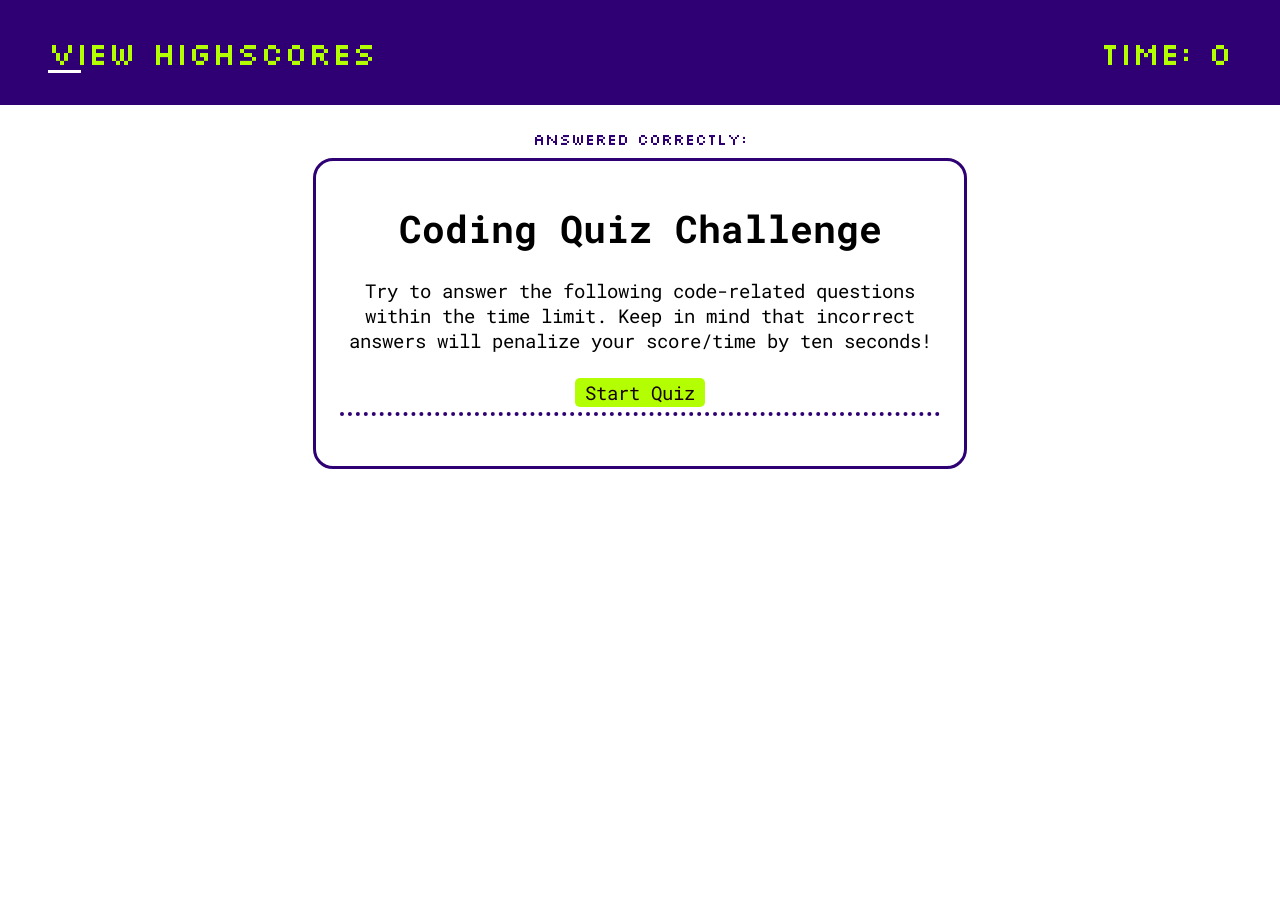
<file: index.html>
<!DOCTYPE html>
<html lang="en-gb">

<head>
  <meta charset="UTF-8" />
  <meta name="viewport" content="width=device-width, initial-scale=1.0" />
  <meta http-equiv="X-UA-Compatible" content="ie=edge" />
  <style>
    @import url('https://fonts.googleapis.com/css2?family=Roboto+Mono:ital,wght@0,100;0,500;0,600;0,700;1,100;1,500;1,600;1,700&display=swap');
    @import url('https://fonts.googleapis.com/css2?family=Roboto+Mono:ital,wght@0,100;0,500;0,600;0,700;1,100;1,500;1,600;1,700&family=Silkscreen:wght@400;700&display=swap');
  </style>

  <title>Coding Quiz</title>

  <link rel="stylesheet" href="./assets/css/styles.css" />
</head>

<body>
  <header>
    <div class="scores"><a href="highscores.html">View Highscores</a></div>
    
    <div class="timer">Time: <span id="time">0</span></div>
  </header>

  <div class="score">Answered Correctly: <span class="current-score"></span></div>
  <div class="wrapper">
    
    <div id="start-screen" class="start">
      <h1>Coding Quiz Challenge</h1>
      <p>
        Try to answer the following code-related questions within the time
        limit. Keep in mind that incorrect answers will penalize your
        score/time by ten seconds!
      </p>
      <button id="start">Start Quiz</button>
    </div>

    <div id="questions" class="hide questions">
      <h2 class="section-title"></h2>
      <h3 id="question-title"></h3>
      
      <div id="choices" class="choices"></div>
    </div>

    <div id="end-screen" class="hide">
      <h2>All done!</h2>
      <p>Your final score is <span id="final-score"></span>.</p>
      <p>
        Enter initials: <input type="text" id="initials" max="3" />
        <button id="submit">Submit</button>
      </p>
    </div>
<a href="./highscores.html"></a>
    <div id="feedback" class="feedback hide"></div>
  </div>

  <script src="./assets/js/logic.js"></script>
  <script src="./assets/js/questions.js" type="module"></script>
</body>

</html>
</file>
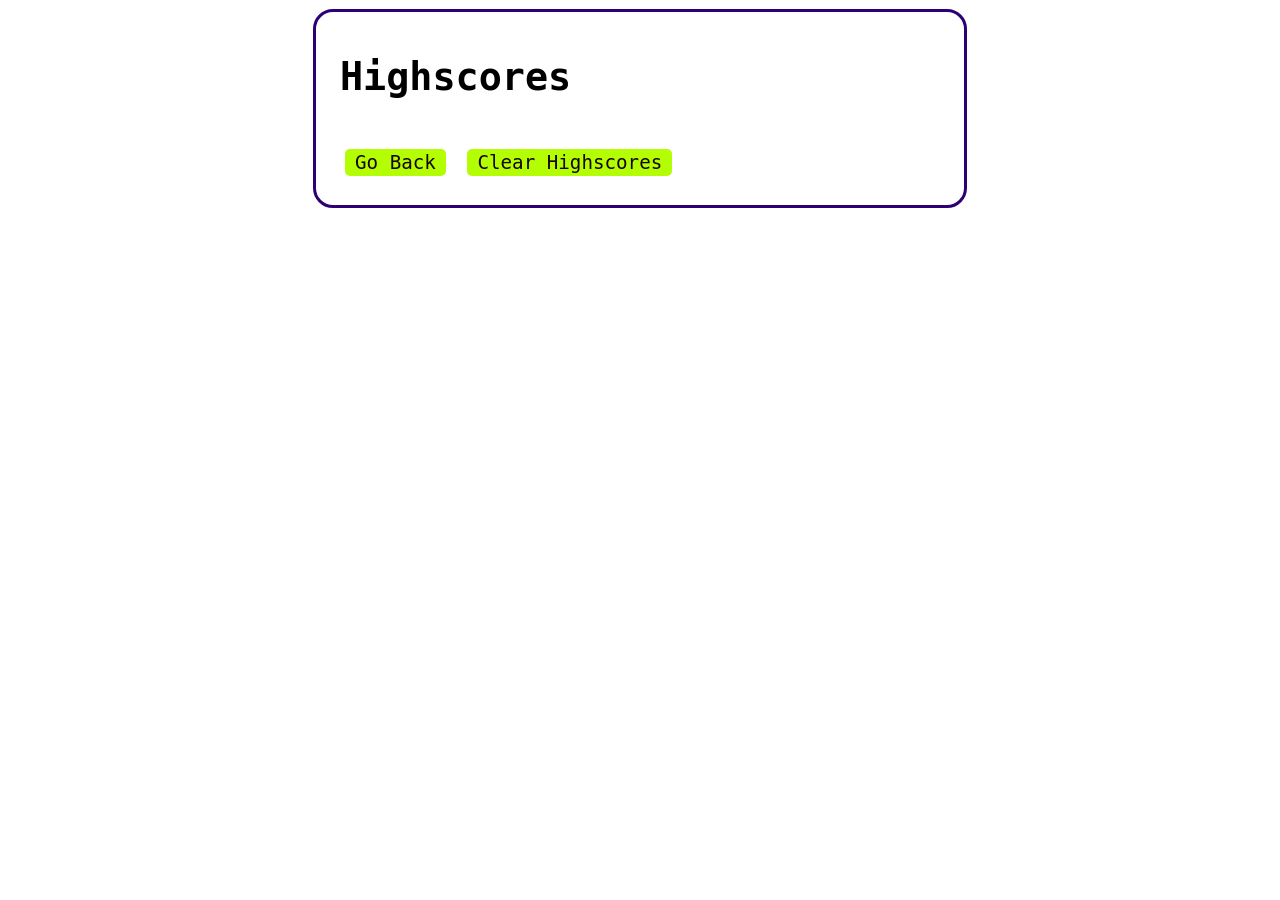
<file: highscores.html>
<!DOCTYPE html>
<html lang="en">
  <head>
    <meta charset="UTF-8" />
    <meta name="viewport" content="width=device-width, initial-scale=1.0" />
    <meta http-equiv="X-UA-Compatible" content="ie=edge" />
    <title>Highscores</title>

    <link rel="stylesheet" href="./assets/css/styles.css" />
  </head>

  <body>
    <div class="wrapper">
      <h1>Highscores</h1>
      <ol id="highscores"></ol>

      <a href="index.html"><button>Go Back</button></a>
      <button id="clear">Clear Highscores</button>
    </div>

    <script src="./assets/js/scores.js"></script>
    <!-- <script src="./assets/js/logic.js"></script> -->
  </body>
</html>
</file>
<file: assets/css/styles.css>
:root {
  --primary-color:#2e0073;
  --secondary-color:#b3fe03;
  --secondary-hover-color:#eeff00;
}

body {
  font-family: 'Roboto Mono', monospace;
  font-size: 1.2rem;
  margin: 0;
  padding: 0;
}

h2.section-title {margin-bottom: 4px; margin-top: 0px; border-bottom: 4px dotted var(--primary-color);
  font-family: 'Silkscreen', sans-serif;
  font-weight: 700;
}

header {
  font-family: 'Silkscreen', sans-serif;
  /* font-weight: 700; */
  display: flex;
  padding: 2rem 3rem;
  justify-content: space-between;
  background-color: var(--primary-color);
}

.scores a,.timer  {
  
  color: var(--secondary-color);
  font-size: 2rem;
  position: relative;
 }
 
 .current-score,.score {
  text-transform: uppercase;
  font-family: 'Silkscreen', sans-serif;
  text-align: center;
  color: var(--primary-color);
  margin-top: 1.5rem;
  font-size: 1rem;
  position: relative;
 }

 .current-score {
  background-color: var(--secondary-color);
 }

a {
  text-decoration: none;
  transition: color 0.1s;
}

a:hover {
  color: var(--secondary-hover-color);
}

a::after {
  content: '';
  position: absolute;
  bottom: 0;
  left: 0;
  height: 3px;
  width: 10%;
  background-color: white;
  transition: width 0.3s ease-in-out;
}

a:hover::after {
  width: 100%;
}

button {
  font-family: 'Roboto Mono', monospace;
  display: inline-block;
  margin: 5px;
  cursor: pointer;
  font-size: 100%;
  background-color: var(--secondary-color);
  border-radius: 5px;
  padding: 2px 10px;
  color: rgb(24, 4, 4);
  border: 0;
  transition: all 0.2s ease-in-out;
}

button:hover {
  background-color: var(--primary-color);
  color: #b3fe03;
}

.choices button {
  display: flex;
  width: 100%;
  padding: 0.5rem 2rem;
  font-size: 1rem;
}

input[type="text"] {
  font-size: 100%;
}

ol {
  padding-left: 0px;
  max-height: 400px;
  overflow: auto;
}

li {
  padding: 5px;
  list-style: decimal inside none;
}

li:nth-child(odd) {
  background-color: #f3edfc;
}

.wrapper {
  margin: 9px auto 0 auto;
  padding: 1rem 1.5rem 1.5rem 1.5rem;
  max-width: 600px;
  border: 3px solid var(--primary-color);
  border-radius: 20px;
}

.hide {
  display: none;
}

.start {
  text-align: center;
}

.feedback {
  font-style: italic;
  font-size: 120%;
  margin-top: 20px;
  padding-top: 10px;
  color: gray;
  border-top: 2px solid #ccc;
}

.questions {
  display: flex;
  justify-content: center;
  flex-direction: column;
  text-align: center;
}

.btn {
 text-align: start;
 display: block;
}

#question-title {
  font-family: 'Silkscreen', sans-serif;
 font-weight: 400;
 margin-top: 0;
}
</file>
